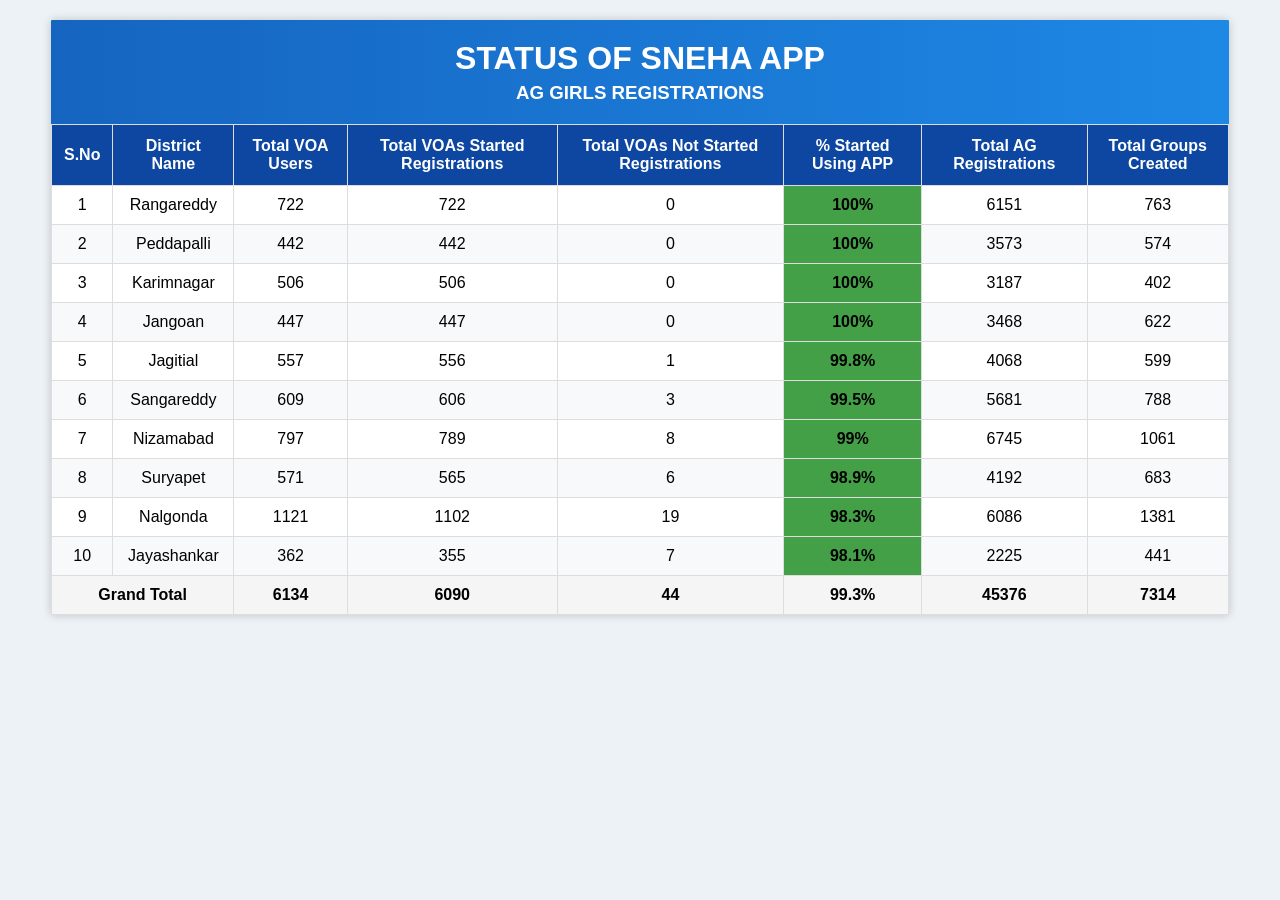
<file: report pages/index.html>
<!DOCTYPE html>
<html lang="en">
<head>
<meta charset="UTF-8">
<meta name="viewport" content="width=device-width, initial-scale=1.0">
<title>SNEHA Dashboard</title>

<link rel="stylesheet" href="style.css">

</head>

<body>

<div class="container">

<div class="header">

<h1>STATUS OF SNEHA APP</h1>

<h3>AG GIRLS REGISTRATIONS</h3>


</div>

<div class="table-container">

<table id="reportTable">

<thead>

<tr>

<th>S.No</th>

<th>District Name</th>

<th>Total VOA Users</th>

<th>Total VOAs Started Registrations</th>

<th>Total VOAs Not Started Registrations</th>

<th>% Started Using APP</th>

<th>Total AG Registrations</th>

<th>Total Groups Created</th>

</tr>

</thead>

<tbody>

</tbody>

<tfoot>

<tr id="grandTotal"></tr>

</tfoot>

</table>

</div>

</div>

<script src="script.js"></script>
</body>
</html>
</file>
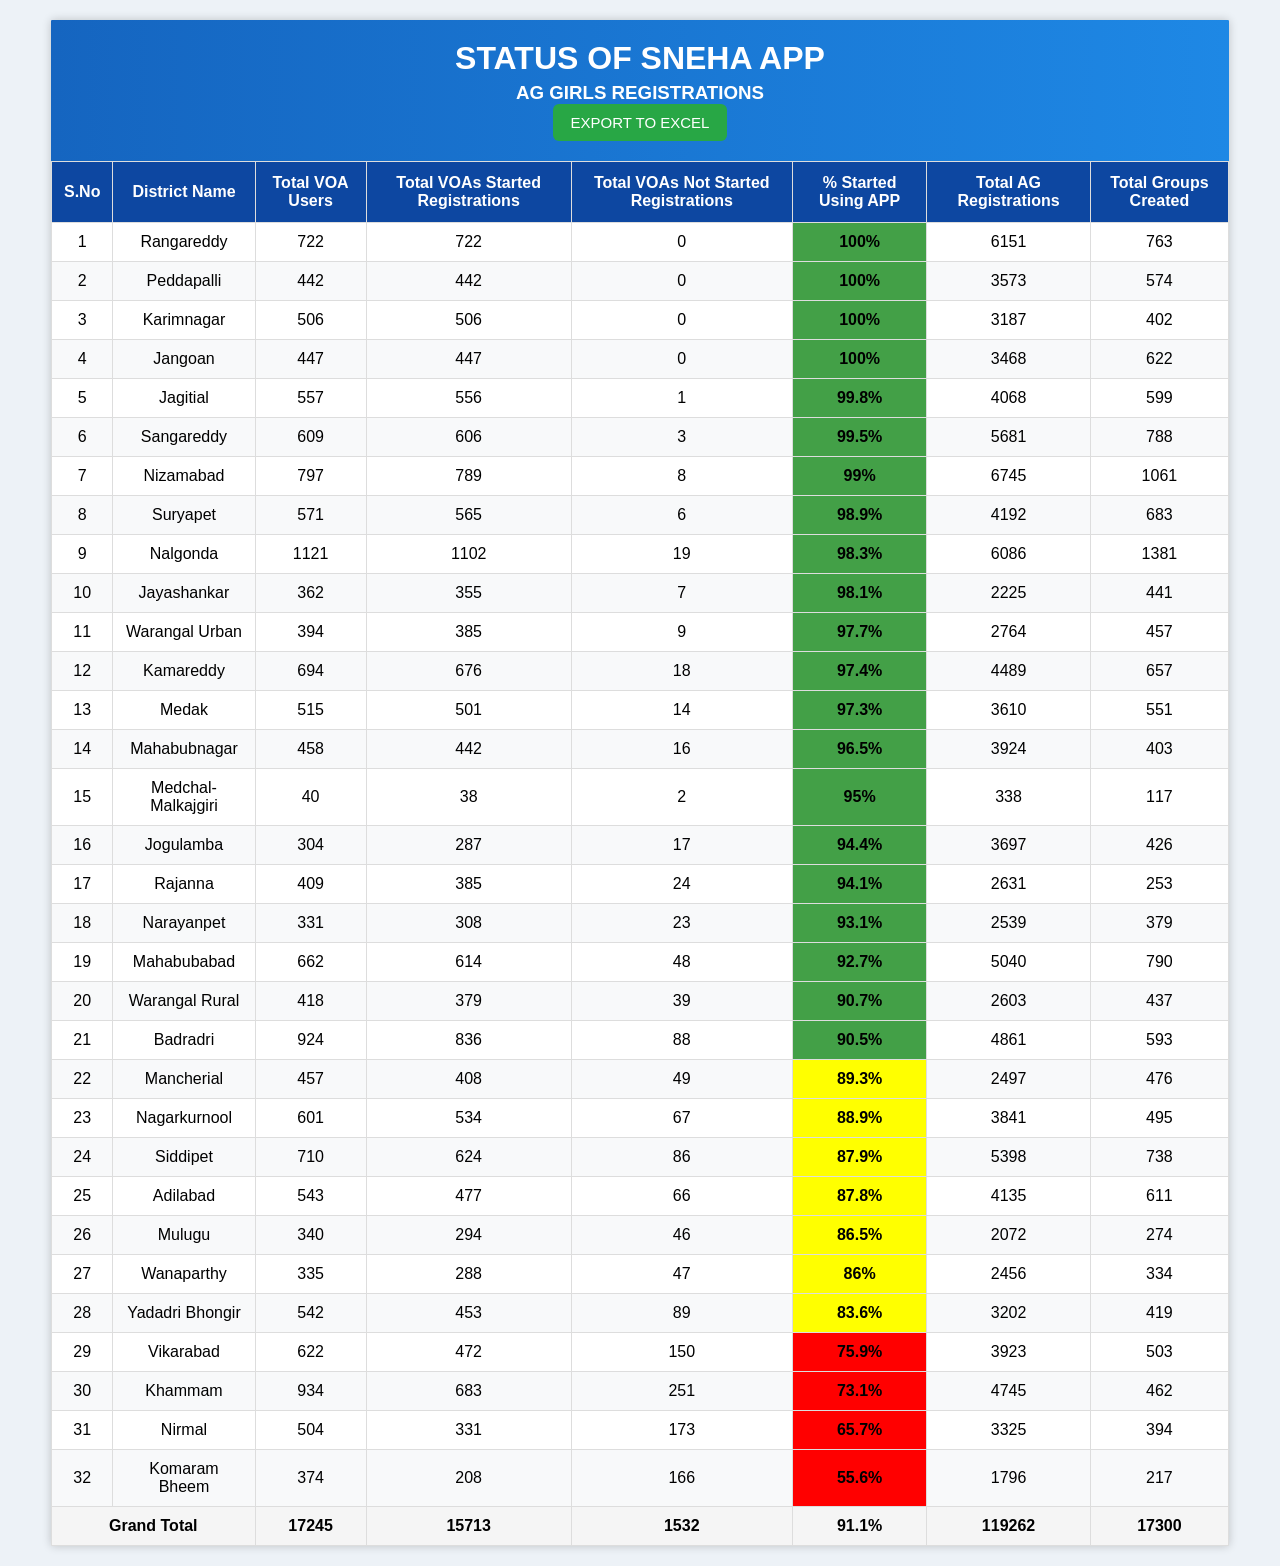
<file: report project/index.html>
<!DOCTYPE html>
<html lang="en">
<head>
<meta charset="UTF-8">
<meta name="viewport" content="width=device-width, initial-scale=1.0">
<title>SNEHA district reports</title>

<link rel="stylesheet" href="style.css">
</head>

<body>

<div class="container">

<div class="header">

<h1>STATUS OF SNEHA APP</h1>

<h3>AG GIRLS REGISTRATIONS</h3>
<button id ="exportBtn">EXPORT TO EXCEL</button>


</div>

<div class="table-container">

<table id="reportTable">

<thead>

<tr>

<th>S.No</th>

<th>District Name</th>

<th>Total VOA Users</th>

<th>Total VOAs Started Registrations</th>

<th>Total VOAs Not Started Registrations</th>

<th>% Started Using APP</th>

<th>Total AG Registrations</th>

<th>Total Groups Created</th>

</tr>

</thead>

<tbody>

</tbody>

<tfoot>

<tr id="grandTotal"></tr>

</tfoot>

</table>

</div>

</div>

<script src="script.js"></script>
</body>
</html>
</file>
<file: report pages/style.css>
*{
margin:0;
padding:0;
box-sizing:border-box;
font-family:Arial,sans-serif;
}

body{

background:#edf2f7;

padding:20px;

}

.container{

width:95%;

margin:auto;

background:white;

border-radius:1px;

box-shadow:0 0 10px rgba(0,0,0,.2);

overflow:hidden;

}

.header{

background:linear-gradient(90deg,#1565c0,#1e88e5);

color:white;

padding:20px;

text-align:center;

}

.header h1{

font-size:32px;

}

.header h3{

margin-top:5px;

}

.table-container{

overflow:auto;

}

table{

width:100%;

border-collapse:collapse;

}

thead{

background:#0d47a1;

color:white;

position:sticky;

top:0;

}

th{

padding:12px;

border:1px solid #ddd;

}

td{

padding:10px;

text-align:center;

border:1px solid #ddd;

}

tbody tr:nth-child(even){

background:#f8f9fa;

}

tbody tr:hover{

background:#e3f2fd;

}

tfoot{
background:whitesmoke;
color:black;
font-weight:bold;
}

.green{
color:black;
background-color: #43a047;
text-align: center;
font-weight:bold;

}

.orange{

color:black;
background-color: yellow;
font-weight:bold;
text-align: center;

}

.red{

color:black;
background-color: red;
text-align: center;
font-weight:bold;

}
</file>
<file: report project/style.css>
*{
margin:0;
padding:0;
box-sizing:border-box;
font-family:Arial,sans-serif;
}

body{

background:#edf2f7;

padding:20px;

}

.container{

width:95%;

margin:auto;

background:white;

border-radius:1px;

box-shadow:0 0 10px rgba(0,0,0,.2);

overflow:hidden;

}

.header{

background:linear-gradient(90deg,#1565c0,#1e88e5);

color:white;

padding:20px;

text-align:center;

}

.header h1{

font-size:32px;

}

.header h3{

margin-top:5px;

}

.table-container{

overflow:auto;

}

table{

width:100%;

border-collapse:collapse;

}

thead{

background:#0d47a1;

color:white;

position:sticky;

top:0;

}

th{

padding:12px;

border:1px solid #ddd;

}

td{

padding:10px;

text-align:center;

border:1px solid #ddd;

}

tbody tr:nth-child(even){

background:#f8f9fa;

}

tbody tr:hover{

background:#e3f2fd;

}

tfoot{
background:whitesmoke;
color:black;
font-weight:bold;
}

.green{
color:black;
background-color: #43a047;
text-align: center;
font-weight:bold;

}

.orange{

color:black;
background-color: yellow;
font-weight:bold;
text-align: center;

}

.red{

color:black;
background-color: red;
text-align: center;
font-weight:bold;

}
#exportBtn{
    background: #28a745;
    color: white;
    border: none;
    padding: 10px 18px;
    border-radius: 6px;
    font-size: 15px;
    cursor: pointer;
    transition: 0.3s;
    text-align: right;
}

#exportBtn:hover{
    background: #218838;
}
</file>
